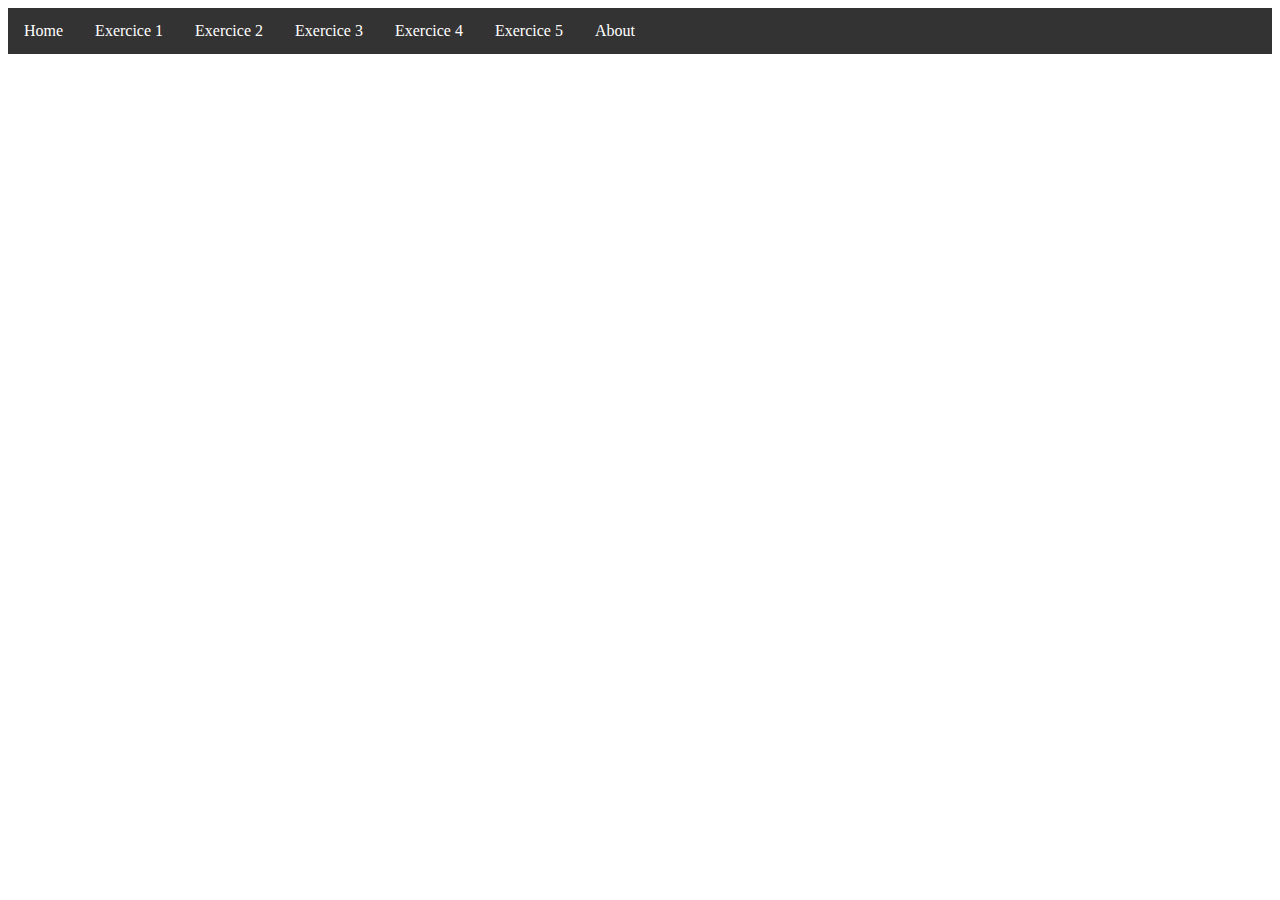
<file: index.html>
<!DOCTYPE html>
<html lang="en">

<head>
    <meta charset="UTF-8">
    <meta name="viewport" content="width=device-width, initial-scale=1.0">
    <title>Home</title>

    <link rel="stylesheet" href="./styles/general.css">
    <script src="./scripts/navbar.js"></script>
</head>

<body>
    <div id="navbar"></div>
</body>

</html>
</file>
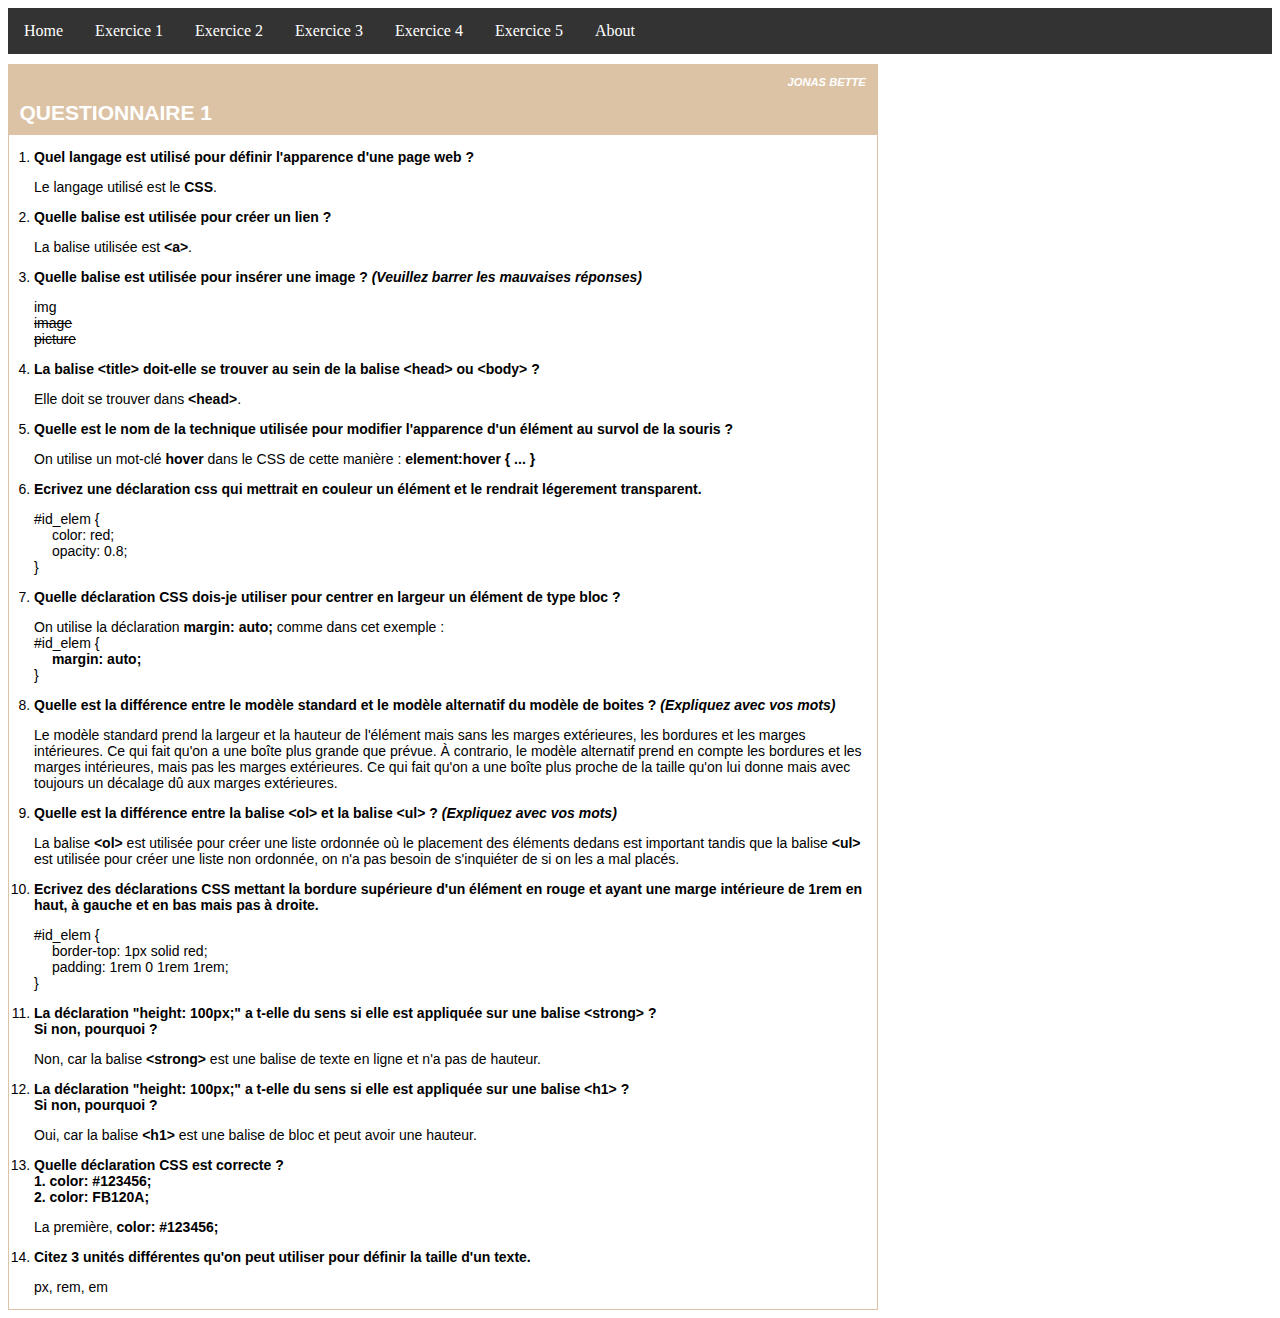
<file: ex_1.html>
<!DOCTYPE html>
<html lang="fr">

<head>
    <meta charset="UTF-8">
    <meta name="viewport" content="width=device-width, initial-scale=1.0">

    <link rel="stylesheet" href="./styles/style_ex1.css">
    <link rel="stylesheet" href="./styles/general.css">
    <script src="./scripts/navbar.js"></script>

    <title>Exercice 1</title>
</head>

<body>
    <div id="navbar"></div>

    <div class="wrapper">
        <div id="en_tete">
            <span id="title">QUESTIONNAIRE 1</span>
            <span id="pre_nom">JONAS BETTE</span>
        </div>
        <div id="q_a">
            <ol>
                <!-- Questions 1 -->
                <li class="question">Quel langage est utilisé pour définir l'apparence d'une page web ?</li>
                <p id="a_1">Le langage utilisé est le <strong>CSS</strong>.</p>

                <!-- Questions 2 -->
                <li class="question">Quelle balise est utilisée pour créer un lien ?</li>
                <p id="a_2">La balise utilisée est <strong>&lt;a&gt;</strong>.</p>

                <!-- Questions 3 -->
                <li class="question">Quelle balise est utilisée pour insérer une image ? <i>(Veuillez barrer les
                        mauvaises réponses)</i>
                </li>
                <p id="a_3">
                    img <br>
                    <s>image</s> <br>
                    <s>picture</s>
                </p>

                <!-- Questions 4 -->
                <li class="question">La balise &lt;title&gt; doit-elle se trouver au sein de la balise &lt;head&gt; ou
                    &lt;body&gt; ?
                </li>
                <p id="a_4">Elle doit se trouver dans <strong>&lt;head&gt;</strong>.</p>

                <!-- Questions 5 -->
                <li class="question">Quelle est le nom de la technique utilisée pour modifier l'apparence d'un élément
                    au survol de la souris ?</li>
                <p id="a_5">On utilise un mot-clé <strong>hover</strong> dans le CSS de cette manière :
                    <strong>element:hover { ...
                        }</strong>
                </p>

                <!-- Questions 6 -->
                <li class="question">Ecrivez une déclaration css qui mettrait en couleur un élément et le rendrait
                    légerement
                    transparent.</li>
                <p id="a_6">#id_elem { <br>
                    &emsp; color: red; <br>
                    &emsp; opacity: 0.8; <br>
                    }
                </p>

                <!-- Questions 7 -->
                <li class="question">Quelle déclaration CSS dois-je utiliser pour centrer en largeur un élément de type
                    bloc ?</li>
                <p id="a_7">On utilise la déclaration <strong>margin: auto;</strong> comme dans cet exemple : <br>
                    #id_elem { <br>
                    &emsp; <strong>margin: auto;</strong> <br>
                    }
                </p>

                <!-- Questions 8 -->
                <li class="question">Quelle est la différence entre le modèle standard et le modèle alternatif du modèle
                    de boites ?
                    <i>(Expliquez avec vos mots)</i>
                </li>
                <p id="a_8">
                    Le modèle standard prend la largeur et la hauteur de l'élément mais sans les marges
                    extérieures, les bordures et les marges intérieures. Ce qui fait qu'on a une boîte plus grande que
                    prévue. À
                    contrario, le modèle alternatif prend en compte les bordures et les marges intérieures, mais pas les
                    marges extérieures. Ce qui fait qu'on a une boîte plus proche de la taille qu'on lui donne mais avec
                    toujours un décalage dû aux marges extérieures.
                </p>

                <!-- Questions 9 -->
                <li class="question">Quelle est la différence entre la balise &lt;ol&gt; et la balise &lt;ul&gt; ?
                    <i>(Expliquez avec vos
                        mots)</i>
                </li>
                <p id="a_9">La balise <strong>&lt;ol&gt;</strong> est utilisée pour créer une liste ordonnée où le
                    placement des éléments dedans est important tandis que la balise
                    <strong>&lt;ul&gt;</strong> est utilisée pour créer une liste non ordonnée, on n'a pas besoin de
                    s'inquiéter de si on les a mal placés.
                </p>

                <!-- Questions 10 -->
                <li class="question">Ecrivez des déclarations CSS mettant la bordure supérieure d'un élément en rouge et
                    ayant une marge
                    intérieure de 1rem en haut, à gauche et en bas mais pas à droite.</li>
                <p id="a_10">
                    #id_elem { <br>
                    &emsp; border-top: 1px solid red; <br>
                    &emsp; padding: 1rem 0 1rem 1rem; <br>
                    }
                </p>

                <!-- Questions 11 -->
                <li class="question">La déclaration "height: 100px;" a t-elle du sens si elle est appliquée sur une
                    balise &lt;strong&gt;
                    ? <br> Si non, pourquoi ?</li>
                <p id="a_11">Non, car la balise <strong>&lt;strong&gt;</strong> est une balise de texte en ligne et n'a
                    pas de hauteur.
                </p>

                <!-- Questions 12 -->
                <li class="question">La déclaration "height: 100px;" a t-elle du sens si elle est appliquée sur une
                    balise &lt;h1&gt; ?
                    <br> Si non, pourquoi ?
                </li>
                <p id="a_12">Oui, car la balise <strong>&lt;h1&gt;</strong> est une balise de bloc et peut avoir une
                    hauteur.</p>

                <!-- Questions 13 -->
                <li class="question">Quelle déclaration CSS est correcte ? <br>
                    1. color: #123456; <br>
                    2. color: FB120A;
                </li>
                <p id="a_13">La première, <strong>color: #123456;</strong></p>

                <!-- Questions 14 -->
                <li class="question">Citez 3 unités différentes qu'on peut utiliser pour définir la taille d'un texte.
                </li>
                <p id="a_14_1">px, rem, em</p>
            </ol>
        </div>
    </div>
</body>

</html>
</file>
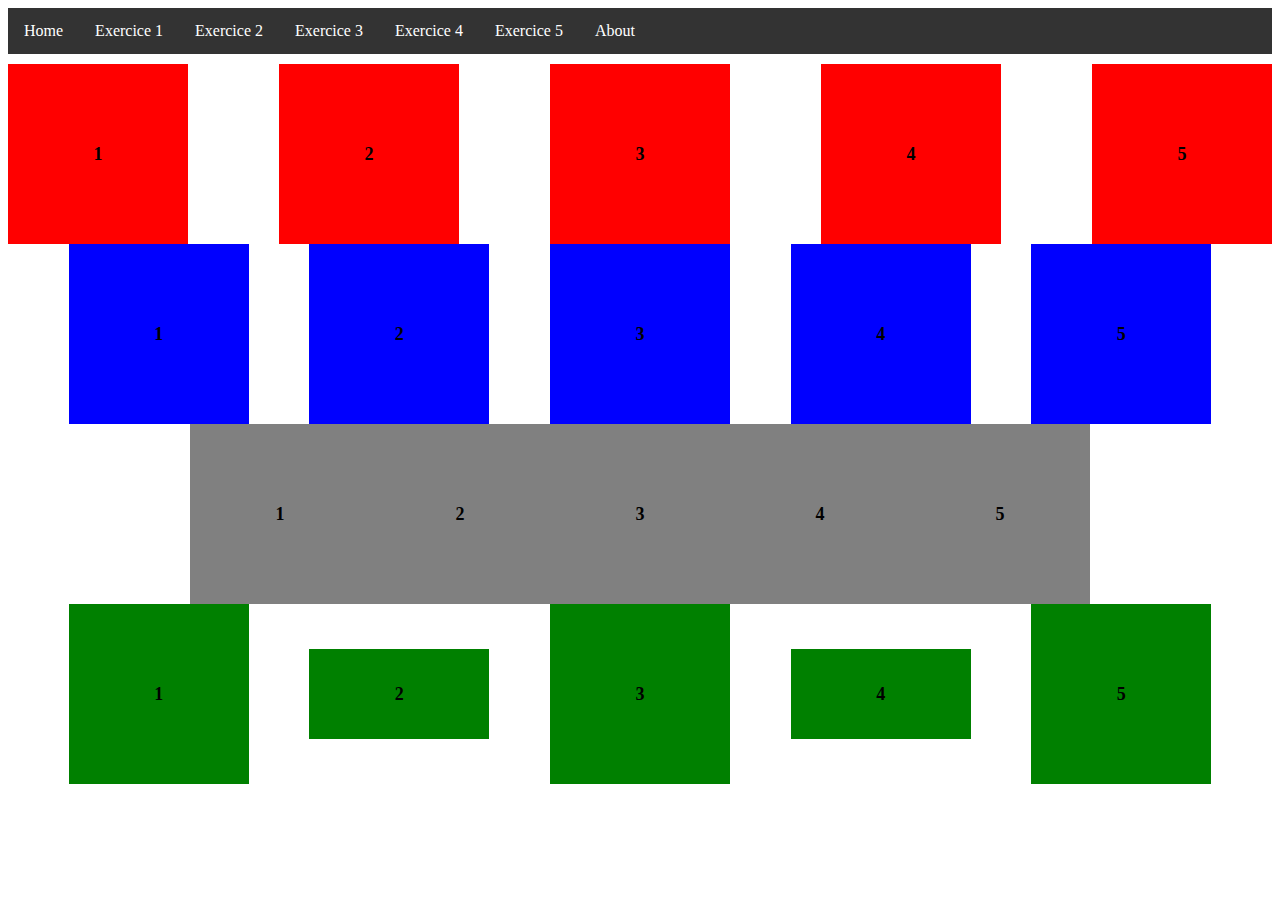
<file: ex_2.html>
<!DOCTYPE html>
<html lang="en">

<head>
    <meta charset="UTF-8">
    <meta name="viewport" content="width=device-width, initial-scale=1.0">

    <link rel="stylesheet" href="./styles/style_ex2.css">
    <link rel="stylesheet" href="./styles/general.css">
    <script src="./scripts/navbar.js"></script>

    <title>Exercice 2</title>
</head>

<body>
    <div id="navbar"></div>

    <div class="box col">
        <div class="box space-between">
            <div class="box center square red">1</div>
            <div class="box center square red">2</div>
            <div class="box center square red">3</div>
            <div class="box center square red">4</div>
            <div class="box center square red">5</div>
        </div>
        <div class="box space-evenly">
            <div class="box center square blue">1</div>
            <div class="box center square blue">2</div>
            <div class="box center square blue">3</div>
            <div class="box center square blue">4</div>
            <div class="box center square blue">5</div>
        </div>
        <div class="box center">
            <div class="box center square grey">1</div>
            <div class="box center square grey">2</div>
            <div class="box center square grey">3</div>
            <div class="box center square grey">4</div>
            <div class="box center square grey">5</div>
        </div>
        <div class="box space-center">
            <div class="box center square green">1</div>
            <div class="box center rectangle green">2</div>
            <div class="box center square green">3</div>
            <div class="box center rectangle green">4</div>
            <div class="box center square green">5</div>
        </div>
    </div class="box">
</body>

</html>
</file>
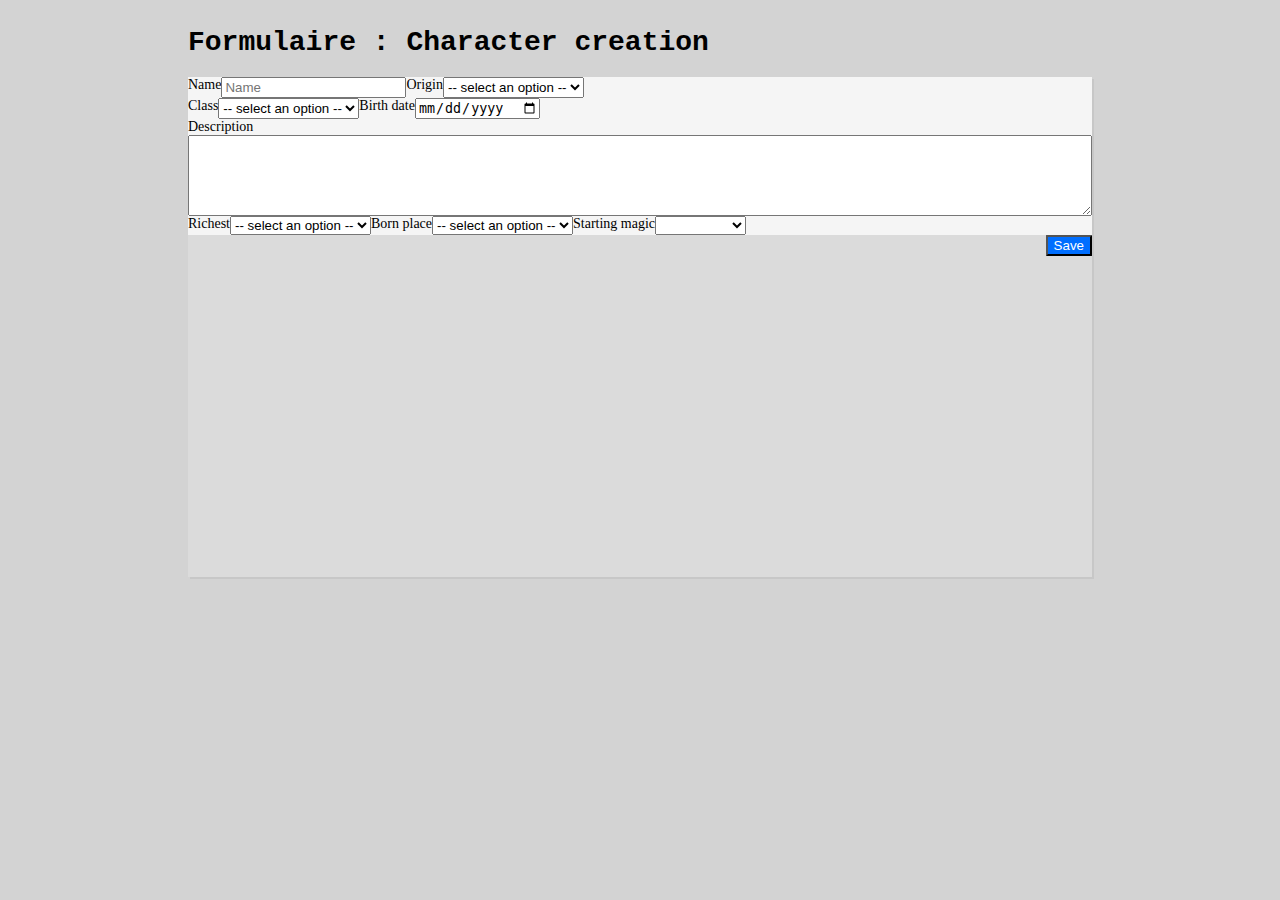
<file: ex_5.html>
<!DOCTYPE html>
<html lang="en">

<head>
    <meta charset="UTF-8">
    <meta name="viewport" content="width=device-width, initial-scale=1.0">

    <!-- CSS/JavaScript -->
    <link rel="stylesheet" href="./styles/style_ex5.css">

    <title>Exercice 5 : Formulaire</title>
</head>

<body>
    <div id="navbar"></div>

    <div class="container">
        <h1 id="titre-page">Formulaire : Character creation</h1>

        <!-- Shouid Replace the div with tr to use array instead of "flexbox" or try below another version of this -->
        <div id="formulaire">
            <div id="inputs">
                <div class="row">
                    <label for="name">Name</label>
                    <input type="text" name="name" id="name" placeholder="Name" required>

                    <label for="origin">Origin</label>
                    <select name="origin" id="origin" required>
                        <option disabled selected value> -- select an option -- </option>
                        <option value="altmer">Altmer</option>
                        <option value="argonian">Argonian</option>
                        <option value="bosmer">Bosmer</option>
                        <option value="breton">Breton</option>
                        <option value="dunmer">Dunmer</option>
                        <option value="imperial">Imperial</option>
                        <option value="khajiit">Khajiit</option>
                        <option value="nord">Nord</option>
                        <option value="orc">Orc</option>
                        <option value="redguard">Redguard</option>
                    </select>
                </div>

                <div class="row">
                    <label for="class">Class</label>
                    <select name="class" id="class" required>
                        <option disabled selected value> -- select an option -- </option>
                        <option value="warrior">Warrior</option>
                        <option value="mage">Mage</option>
                        <option value="thief">Thief</option>
                    </select>

                    <label for="birth-date">Birth date</label>
                    <input type="date" name="birth-date" id="birth-date" required>
                </div>

                <label for="desc">Description</label>
                <textarea name="desc" id="desc" rows="5" cols="10"></textarea>

                <div class="row">
                    <label for="richest">Richest</label>
                    <select name="richest" id="richest" required>
                        <option disabled selected value> -- select an option -- </option>
                        <option value="poor">Poor</option>
                        <option value="middle">Middle</option>
                        <option value="rich">Rich</option>
                    </select>

                    <label for="born-place">Born place</label>
                    <select name="born-place" id="born-place" required>
                        <option disabled selected value> -- select an option -- </option>
                        <option value="skyrim">Skyrim</option>
                        <option value="morrowind">Morrowind</option>
                        <option value="cyrodiil">Cyrodiil</option>
                        <option value="elsweyr">Elsweyr</option>
                        <option value="valenwood">Valenwood</option>
                        <option value="hammerfell">Hammerfell</option>
                        <option value="high-rock">High Rock</option>
                        <option value="black-marsh">Black Marsh</option>
                        <option value="summerset-isles">Summerset Isles</option>
                        <option value="elsewyr">Elsewyr</option>
                    </select>

                    <label for="starting-magic">Starting magic</label>
                    <select name="starting-magic" id="starting-magic">
                        <option disabled selected value></option>
                        <option value="illusion">Illusion</option>
                        <option value="conjuration">Conjuration</option>
                        <option value="destruction">Destruction</option>
                        <option value="restoration">Restoration</option>
                        <option value="alteration">Alteration</option>
                    </select>
                </div>
            </div>

            <button id="save" type="submit">Save</button>
        </div>
    </div>
</body>

</html>
</file>
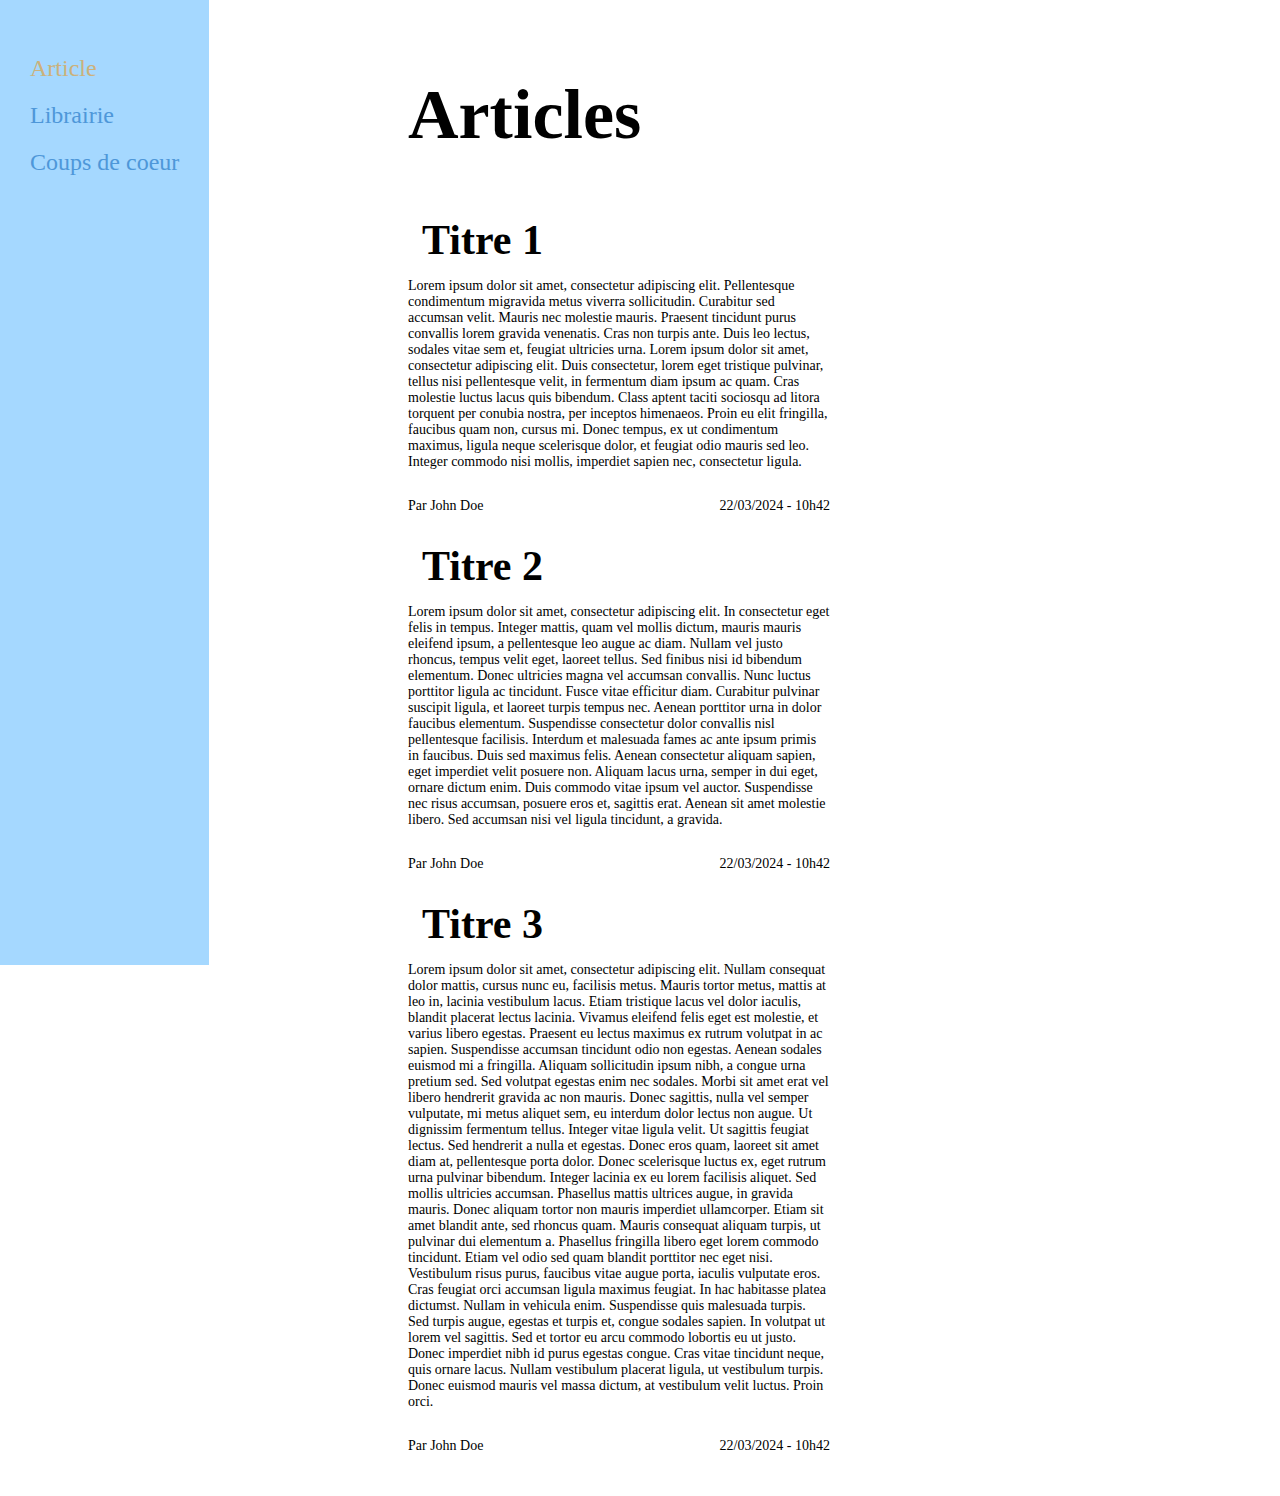
<file: html/ex4-page/articles.html>
<!DOCTYPE html>
<html lang="fr">

<head>
    <meta charset="UTF-8">
    <meta name="viewport" content="width=device-width, initial-scale=1.0">

    <!-- CSS/JavaScript -->
    <link rel="stylesheet" href="../../styles/style_ex4.css">

    <title>Exercice 4 : Librairie</title>
</head>

<body>
    <nav class="navbar">
        <ul>
            <li class="navbar-item">
                <a class="navbar-link active" href="./articles.html">Article</a>
            </li>
            <li class="navbar-item">
                <a class="navbar-link" href="./librairie.html">Librairie</a>
            </li>
            <li class="navbar-item">
                <a class="navbar-link" href="./coups_de_coeur.html">Coups de coeur</a>
            </li>
        </ul>
    </nav>

    <div class="container">
        <h1 id="titre-page">Articles</h1>

        <div class="article">
            <h2 class="titre">Titre 1</h2>

            <p class="texte">
                Lorem ipsum dolor sit amet, consectetur adipiscing elit. Pellentesque condimentum migravida metus
                viverra sollicitudin. Curabitur sed accumsan velit. Mauris nec molestie mauris. Praesent tincidunt purus
                convallis lorem gravida venenatis. Cras non turpis ante. Duis leo lectus, sodales vitae sem et, feugiat
                ultricies urna. Lorem ipsum dolor sit amet, consectetur adipiscing elit. Duis consectetur, lorem eget
                tristique pulvinar, tellus nisi pellentesque velit, in fermentum diam ipsum ac quam. Cras molestie
                luctus lacus quis bibendum. Class aptent taciti sociosqu ad litora torquent per conubia nostra, per
                inceptos himenaeos. Proin eu elit fringilla, faucibus quam non, cursus mi. Donec tempus, ex ut
                condimentum maximus, ligula neque scelerisque dolor, et feugiat odio mauris sed leo. Integer commodo
                nisi mollis, imperdiet sapien nec, consectetur ligula.
            </p>

            <div class="infos">
                <p class="auteur">Par John Doe</p>
                <p class="date">22/03/2024 - 10h42</p>
            </div>
        </div>

        <div class="article">
            <h2 class="titre">Titre 2</h2>

            <p class="texte">
                Lorem ipsum dolor sit amet, consectetur adipiscing elit. In consectetur eget felis in tempus. Integer
                mattis, quam vel mollis dictum, mauris mauris eleifend ipsum, a pellentesque leo augue ac diam. Nullam
                vel justo rhoncus, tempus velit eget, laoreet tellus. Sed finibus nisi id bibendum elementum. Donec
                ultricies magna vel accumsan convallis. Nunc luctus porttitor ligula ac tincidunt. Fusce vitae efficitur
                diam. Curabitur pulvinar suscipit ligula, et laoreet turpis tempus nec. Aenean porttitor urna in dolor
                faucibus elementum. Suspendisse consectetur dolor convallis nisl pellentesque facilisis. Interdum et
                malesuada fames ac ante ipsum primis in faucibus. Duis sed maximus felis. Aenean consectetur aliquam
                sapien, eget imperdiet velit posuere non. Aliquam lacus urna, semper in dui eget, ornare dictum enim.
                Duis commodo vitae ipsum vel auctor. Suspendisse nec risus accumsan, posuere eros et, sagittis erat.
                Aenean sit amet molestie libero. Sed accumsan nisi vel ligula tincidunt, a gravida.
            </p>

            <div class="infos">
                <p class="auteur">Par John Doe</p>
                <p class="date">22/03/2024 - 10h42</p>
            </div>
        </div>

        <div class="article">
            <h2 class="titre">Titre 3</h2>

            <p class="texte">
                Lorem ipsum dolor sit amet, consectetur adipiscing elit. Nullam consequat dolor mattis, cursus nunc eu,
                facilisis metus. Mauris tortor metus, mattis at leo in, lacinia vestibulum lacus. Etiam tristique lacus
                vel dolor iaculis, blandit placerat lectus lacinia. Vivamus eleifend felis eget est molestie, et varius
                libero egestas. Praesent eu lectus maximus ex rutrum volutpat in ac sapien. Suspendisse accumsan
                tincidunt odio non egestas. Aenean sodales euismod mi a fringilla. Aliquam sollicitudin ipsum nibh, a
                congue urna pretium sed. Sed volutpat egestas enim nec sodales. Morbi sit amet erat vel libero hendrerit
                gravida ac non mauris. Donec sagittis, nulla vel semper vulputate, mi metus aliquet sem, eu interdum
                dolor lectus non augue. Ut dignissim fermentum tellus. Integer vitae ligula velit. Ut sagittis feugiat
                lectus. Sed hendrerit a nulla et egestas. Donec eros quam, laoreet sit amet diam at, pellentesque porta
                dolor. Donec scelerisque luctus ex, eget rutrum urna pulvinar bibendum. Integer lacinia ex eu lorem
                facilisis aliquet. Sed mollis ultricies accumsan. Phasellus mattis ultrices augue, in gravida mauris.
                Donec aliquam tortor non mauris imperdiet ullamcorper. Etiam sit amet blandit ante, sed rhoncus quam.
                Mauris consequat aliquam turpis, ut pulvinar dui elementum a. Phasellus fringilla libero eget lorem
                commodo tincidunt. Etiam vel odio sed quam blandit porttitor nec eget nisi. Vestibulum risus purus,
                faucibus vitae augue porta, iaculis vulputate eros. Cras feugiat orci accumsan ligula maximus feugiat.
                In hac habitasse platea dictumst. Nullam in vehicula enim. Suspendisse quis malesuada turpis. Sed turpis
                augue, egestas et turpis et, congue sodales sapien. In volutpat ut lorem vel sagittis. Sed et tortor eu
                arcu commodo lobortis eu ut justo. Donec imperdiet nibh id purus egestas congue. Cras vitae tincidunt
                neque, quis ornare lacus. Nullam vestibulum placerat ligula, ut vestibulum turpis. Donec euismod mauris
                vel massa dictum, at vestibulum velit luctus. Proin orci.
            </p>

            <div class="infos">
                <p class="auteur">Par John Doe</p>
                <p class="date">22/03/2024 - 10h42</p>
            </div>
        </div>
    </div>

</body>

</html>
</file>
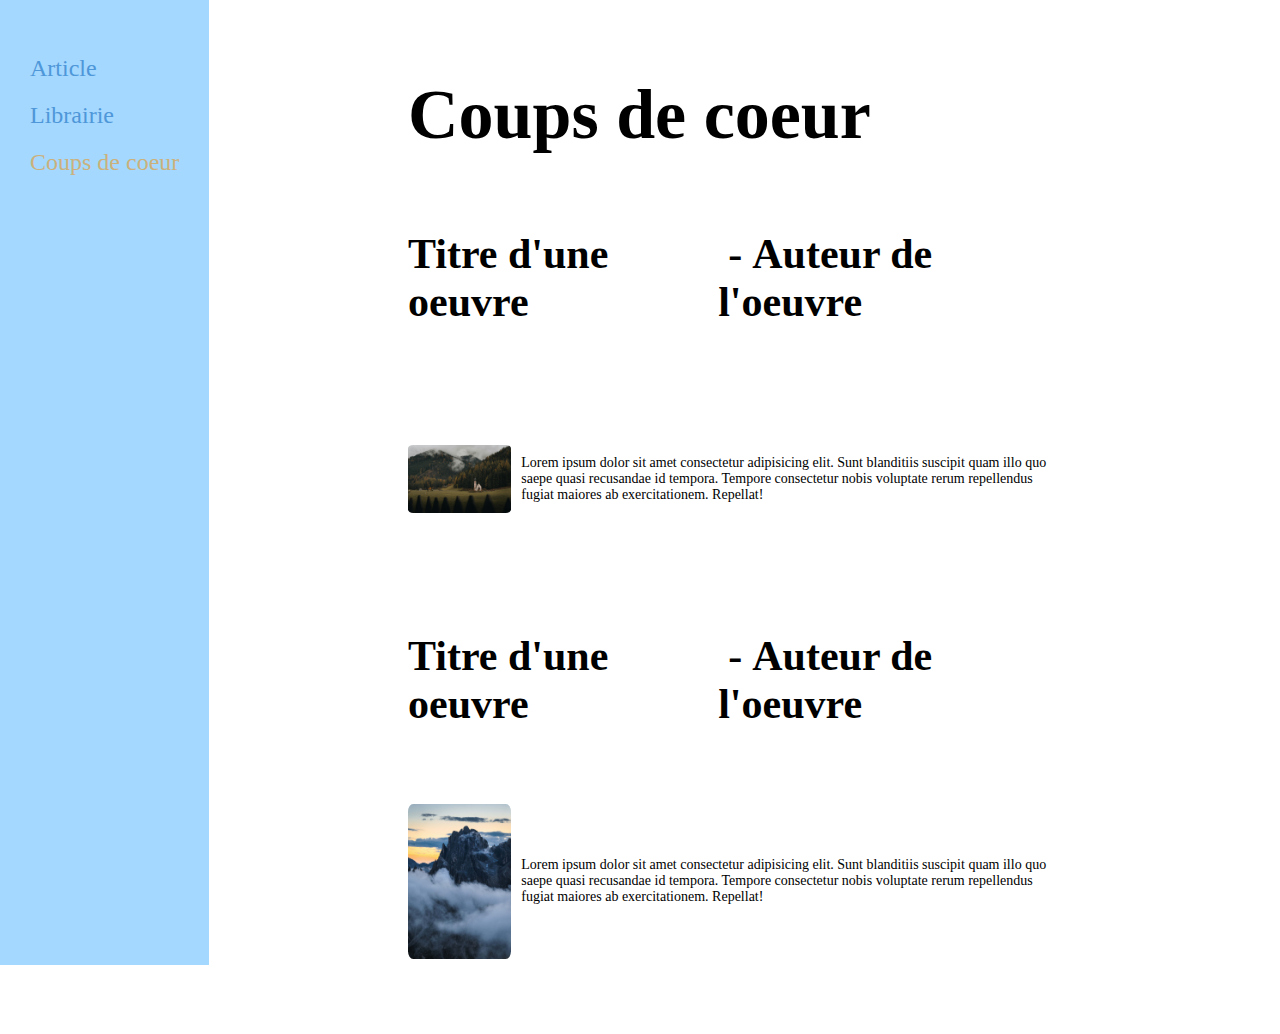
<file: html/ex4-page/coups_de_coeur.html>
<!DOCTYPE html>
<html lang="fr">

<head>
    <meta charset="UTF-8">
    <meta name="viewport" content="width=device-width, initial-scale=1.0">

    <!-- CSS/JavaScript -->
    <link rel="stylesheet" href="../../styles/style_ex4.css">

    <title>Exercice 4 : Librairie</title>
</head>

<body>
    <nav class="navbar">
        <ul>
            <li class="navbar-item">
                <a class="navbar-link" href="./articles.html">Article</a>
            </li>
            <li class="navbar-item">
                <a class="navbar-link" href="./librairie.html">Librairie</a>
            </li>
            <li class="navbar-item">
                <a class="navbar-link active" href="./coups_de_coeur.html">Coups de coeur</a>
            </li>
        </ul>
    </nav>

    <div class="container">
        <h1 id="titre-page">Coups de coeur</h1>

        <div class="oeuvre">
            <div class="titre-auteur informations">
                <h1 class="titre-oeuvre">Titre d'une oeuvre</h1>
                <h1 class="auteur-oeuvre">Auteur de l'oeuvre</h1>
            </div>

            <div class="informations">
                <div class="image-placeholder square"><img class="image-oeuvre"
                        src="../../images/ex-4/andrei-r-popescu-FmOPaefLRA0-unsplash.jpg" alt="Image de l'oeuvre"></div>
                <div class="texte-oeuvre">Lorem ipsum dolor sit amet consectetur adipisicing elit. Sunt blanditiis
                    suscipit quam illo quo saepe quasi recusandae id tempora. Tempore consectetur nobis voluptate rerum
                    repellendus fugiat maiores ab exercitationem. Repellat!</div>
            </div>
        </div>

        <div class="oeuvre">
            <div class="titre-auteur informations">
                <h1 class="titre-oeuvre">Titre d'une oeuvre</h1>
                <h1 class="auteur-oeuvre">Auteur de l'oeuvre</h1>
            </div>

            <div class="informations">
                <div class="image-placeholder square"><img class="image-oeuvre"
                        src="../../images/ex-4/david-becker-wWAblLgoJ6E-unsplash.jpg" alt="Image de l'oeuvre"></div>
                <div class="texte-oeuvre">Lorem ipsum dolor sit amet consectetur adipisicing elit. Sunt blanditiis
                    suscipit quam illo quo saepe quasi recusandae id tempora. Tempore consectetur nobis voluptate rerum
                    repellendus fugiat maiores ab exercitationem. Repellat!</div>
            </div>
        </div>
    </div>
</body>

</html>
</file>
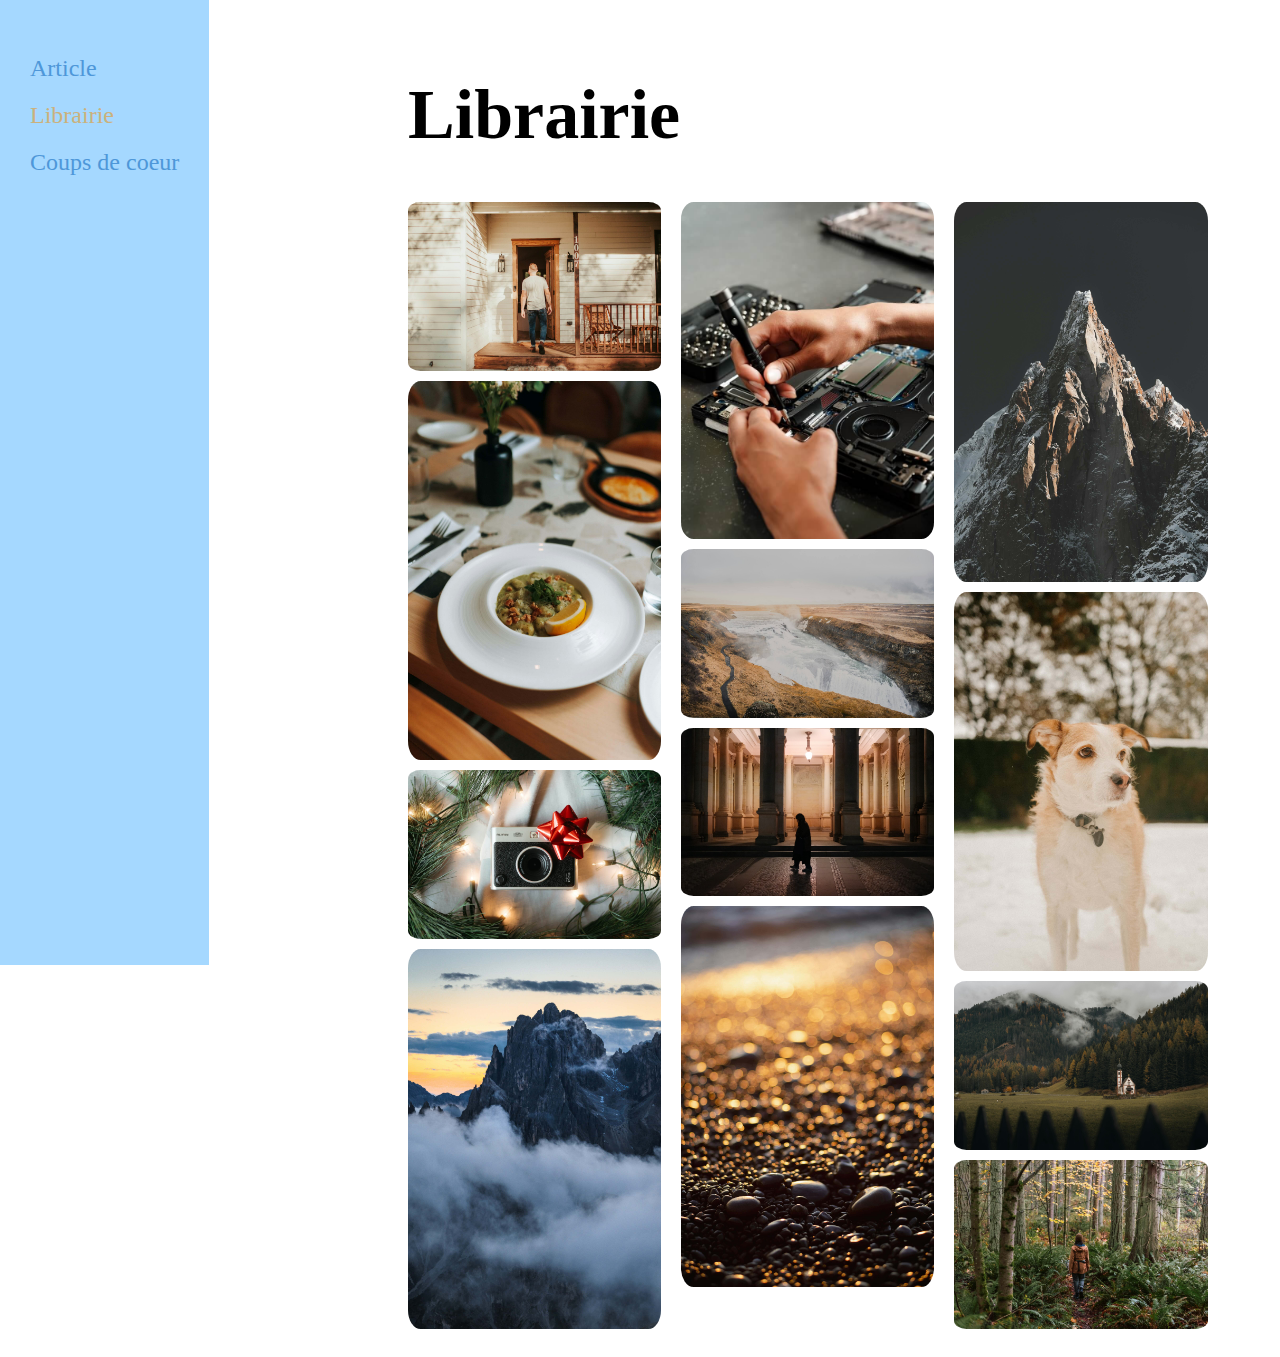
<file: html/ex4-page/librairie.html>
<!DOCTYPE html>
<html lang="fr">

<head>
    <meta charset="UTF-8">
    <meta name="viewport" content="width=device-width, initial-scale=1.0">

    <!-- CSS/JavaScript -->
    <link rel="stylesheet" href="../../styles/style_ex4.css">

    <title>Exercice 4 : Librairie</title>
</head>

<body>
    <nav class="navbar">
        <ul>
            <li class="navbar-item">
                <a class="navbar-link" href="./articles.html">Article</a>
            </li>
            <li class="navbar-item">
                <a class="navbar-link active" href="./librairie.html">Librairie</a>
            </li>
            <li class="navbar-item">
                <a class="navbar-link" href="./coups_de_coeur.html">Coups de coeur</a>
            </li>
        </ul>
    </nav>

    <div class="container">
        <h1 id="titre-page">Librairie</h1>

        <div id="livres">
            <div class="livres-col">
                <div class="image-placeholder masonry-like"><img class="image-oeuvre"
                        src="../../images/ex-4/samuel-yongbo-kwon-_zNqJMDPM6k-unsplash.jpg" alt="livre"></div>
                <div class="image-placeholder masonry-like">
                    <img class="image-oeuvre" src="../../images/ex-4/keith-tanner-Y950vg9rtkE-unsplash.jpg" alt="livre">
                </div>
                <div class="image-placeholder masonry-like">
                    <img class="image-oeuvre" src="../../images/ex-4/the-chaffins-ilSAGlS_jIw-unsplash.jpg" alt="livre">
                </div>
                <div class="image-placeholder masonry-like">
                    <img class="image-oeuvre" src="../../images/ex-4/david-becker-wWAblLgoJ6E-unsplash.jpg" alt="livre">
                </div>
            </div>

            <div class="livres-col">
                <div class="image-placeholder masonry-like">
                    <img class="image-oeuvre" src="../../images/ex-4/samsung-memory-fxKvHGDICcQ-unsplash.jpg"
                        alt="livre">
                </div>
                <div class="image-placeholder masonry-like">
                    <img class="image-oeuvre" src="../../images/ex-4/pietro-dona-8w7Yg5fts8g-unsplash.jpg" alt="livre">
                </div>
                <div class="image-placeholder masonry-like">
                    <img class="image-oeuvre" src="../../images/ex-4/claudio-schwarz-BYHi1Ztuo-0-unsplash.jpg"
                        alt="livre">
                </div>
                <div class="image-placeholder masonry-like">
                    <img class="image-oeuvre" src="../../images/ex-4/uran-wang-vm7NX3PD8-A-unsplash.jpg" alt="livre">
                </div>
            </div>

            <div class="livres-col">
                <div class="image-placeholder masonry-like">
                    <img class="image-oeuvre" src="../../images/ex-4/martin-masson-BkAEKU26osY-unsplash.jpg"
                        alt="livre">
                </div>
                <div class="image-placeholder masonry-like">
                    <img class="image-oeuvre" src="../../images/ex-4/mathias-reding-v9GqVgkU87g-unsplash.jpg"
                        alt="livre">
                </div>
                <div class="image-placeholder masonry-like">
                    <img class="image-oeuvre" src="../../images/ex-4/andrei-r-popescu-FmOPaefLRA0-unsplash.jpg"
                        alt="livre">
                </div>
                <div class="image-placeholder masonry-like">
                    <img class="image-oeuvre" src="../../images/ex-4/josh-hild-baeGJXlNwOI-unsplash.jpg" alt="livre">
                </div>
            </div>
        </div>
</body>

</html>
</file>
<file: styles/general.css>
nav>ul {
    list-style-type: none;
    margin: 0;
    margin-bottom: 10px;
    padding: 0;
    overflow: hidden;
    background-color: #333;
}

nav>ul>li {
    float: left;
}

nav>ul>li>a {
    display: block;
    color: white;
    text-align: center;
    padding: 14px 16px;
    text-decoration: none;
}

nav>ul>li>a:hover {
    background-color: #111;
}

#nav_choice {
    font-family: 'Times New Roman', Times, serif;
    font-size: 16px;
}

#navbar {
    display: flex-box;
}

#about {
    float: right;
}
</file>
<file: styles/style_ex1.css>
html, body {
    font-size: 14px;
    font-family: Arial, Helvetica, sans-serif;
}

ol {
    padding-left: 25px;
}

/*************
* ID section *
**************/
#en_tete {
    position: relative;
    width: 100%;
    height: 5rem;
    background-color: #ddc3a5;
    color: white;
}

#title {
    position: absolute;
    bottom: 0.5em;
    left: 0.5em;
    font-size: 1.5em;
    font-weight: bold;
}

#pre_nom {
    position: absolute;
    top: 1em;
    right: 1em;
    font-size: 0.8em;
    font-weight: bold;
    font-style: italic;
}

#q_a {
    padding-left: 0px;
    width: 100%;
}

/****************
* Class section *
*****************/
.wrapper {
    width: 62rem;
    padding: 0px;
    border: 1px solid #ddc3a5;
}

.question {
    font-weight: bold;

    &::marker {
        font-weight: normal;
    }
}
</file>
<file: styles/style_ex2.css>
html, body {
    font-size: 18px;
}

.box {
    display: flex;
    font-weight: bold;
}

.col {
    flex-direction: column;
}

.center {
    align-items: center;
    justify-content: center;
}

.space-between {
    justify-content: space-between;
}

.space-evenly {
    justify-content: space-evenly;
}

.space-center {
    justify-content: space-evenly;
    align-items: center;
}

.square {
    height: 10rem;
    width: 10rem;
}

.rectangle {
    height: 5rem;
    width: 10rem;
}

.red {
    background-color: red;
}

.blue {
    background-color: blue;
}

.grey {
    background-color: grey;
}

.green {
    background-color: green;
}
</file>
<file: styles/style_ex5.css>
html,
body {
  font-size: 14px;
  background-color: lightgray;
}

/*************
* ID Section *
**************/
#titre-page {
  font-family: "Courier New", Courier, monospace;
}

#formulaire {
  display: flex;
  flex-direction: column;
  background-color: rgb(219, 219, 219);
  width: calc(100% - 20vb);
  height: 500px;
  box-shadow: 2px 2px rgb(199, 199, 199);
}

#inputs {
  background-color: rgb(245, 245, 245);
  display: flex;
  flex-direction: column;
}

#save {
  background-color: rgb(0, 110, 255);
  color: white;
  border-radius: 2%;
  align-self: flex-end;
  place-self: end;
}

/****************
* Class Section *
*****************/
.container {
  display: flex;
  flex-direction: column;
  padding-left: 20vb;
}

.row {
  display: flex;
  flex-direction: row;
}
</file>
<file: styles/style_ex4.css>
/* For repeting values */
/* :root {
  --navbar-bg-color: #a5d8ff;
} */

html,
body {
  font-size: 14px;
}

/*************
* ID Section *
**************/
#titre-page {
  font-size: 5em;
}

#livres {
  display: flex;
  flex-direction: row;
  flex-wrap: wrap;
  row-gap: 10px;
  column-gap: 20px;
}

/****************
* Class Section *
*****************/
.navbar {
  display: flex;
  flex-direction: column;
  position: fixed;
  top: 0;
  left: 0;
  width: auto;
  height: 100vh;
  padding: 5vh 20px 20px;
  background-color: #a5d8ff;
  /* background-color: var(--navbar-bg-color); */
}

.navbar ul {
  margin: 0;
  padding: 0;
}

.navbar li,
.navbar-item {
  padding: 10px;
  list-style-type: none;
}

.navbar-link {
  font-size: 24px;
  color: #4e97d9;
  text-decoration: none;
}

.navbar-link.active {
  color: #cbb17c;
}

.container {
  display: flex;
  flex-direction: column;
  margin-left: 200px;
  padding: 20px 20px 20px 200px;
}

.article {
  display: flex;
  flex-direction: column;
  width: 50%;
}

.titre {
  margin: 1rem;
  font-size: 3rem;
  font-weight: bold;
}

.texte {
  margin-top: 0;
}

.infos {
  display: flex;
  flex-direction: row;
  justify-content: space-between;
}

.livres-col {
  display: flex;
  flex-direction: column;
  row-gap: 10px;
  width: 30%;
}

.titre-auteur {
  font-size: 1.5rem;
}

.oeuvre {
  width: calc(100% - 200px);
}

.informations {
  display: flex;
  flex-direction: row;
  align-items: center;
  gap: 10px;
}

.auteur-oeuvre::before {
  content: "-";
  margin: 0 10px;
  font-size: 1em;
  color: black;
}

.image-placeholder {
  display: flex;
  /* background-image: repeating-linear-gradient(
    -45deg,
    lightblue,
    rgba(0, 0, 255, 0) 2%
  );
  border: 3px dashed lightblue; */
}

.masonry-like {
  width: 100%;
}

.square {
  width: 250px;
  height: 250px;
}

.image-oeuvre {
  justify-self: center;
  object-fit: cover;
  max-width: 100%;
  max-height: 100%;
  margin: auto;
  border-radius: 5%;
}

/***************
* TEST Section *
****************/

/* -> C'est pour avoir un espace entre le haut de la page et le premier élément de la navbar
 * On a donc plus une "boite" que tout le contenu de la page
.navbar {
    height: calc(100vh - 56px);
}
/* .navbar {
    display: flex;
    flex-direction: column;
    justify-content: center;
    position: fixed;
    width: auto;
    height: calc(100vh - 56px);
    padding: 20px;
    background-color: #A5D8FF;
    color: #4E97D9;
}
&>ul {
    margin: 0;
    padding: 0;
}
&>li {
    padding: 10px;
    color: #4E97D9;
    text-decoration: none;
    list-style-type: none;
            }
        }

&>ul>li.navbar-item {
}
&>a.navbar-link {
    font-size: 24px;
    color: #4E97D9;
    text-decoration: none;
}
&.active {
    color: #CBB17C;
            }
        }
    }
} */
</file>
